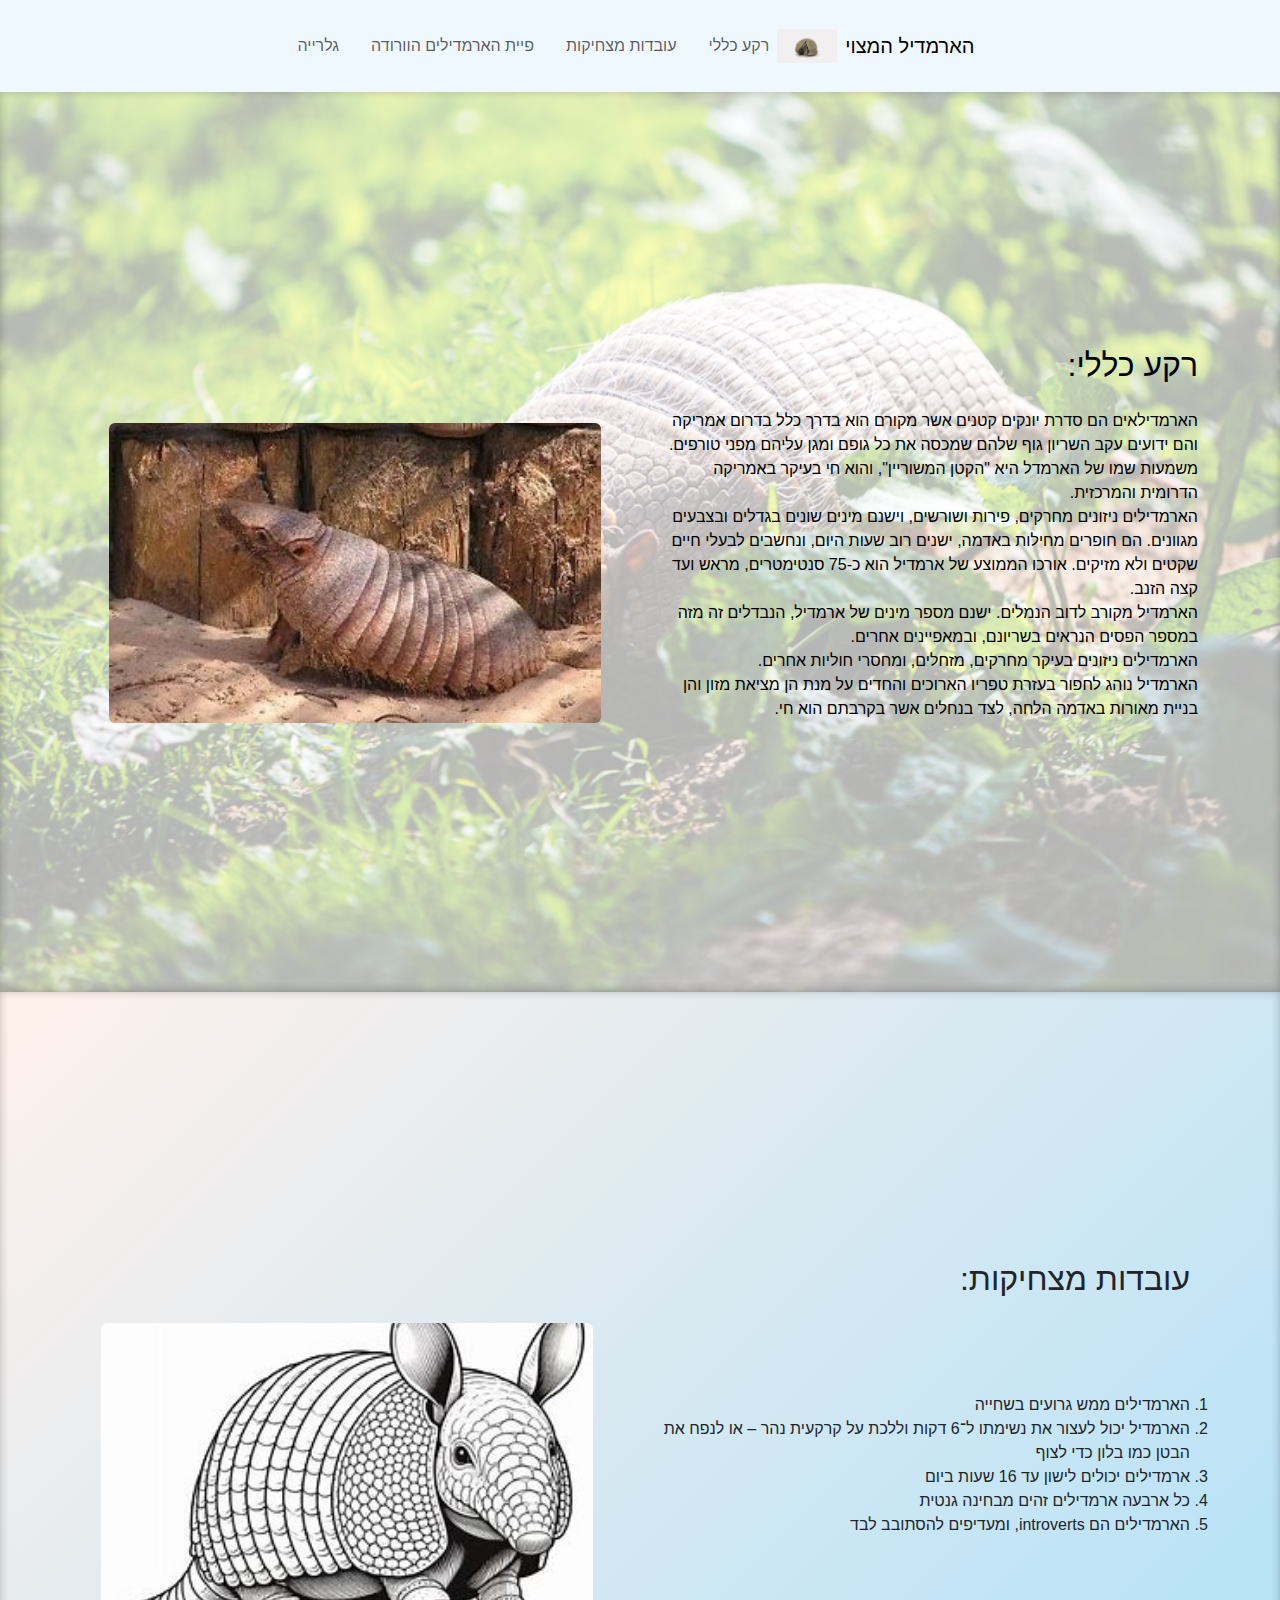
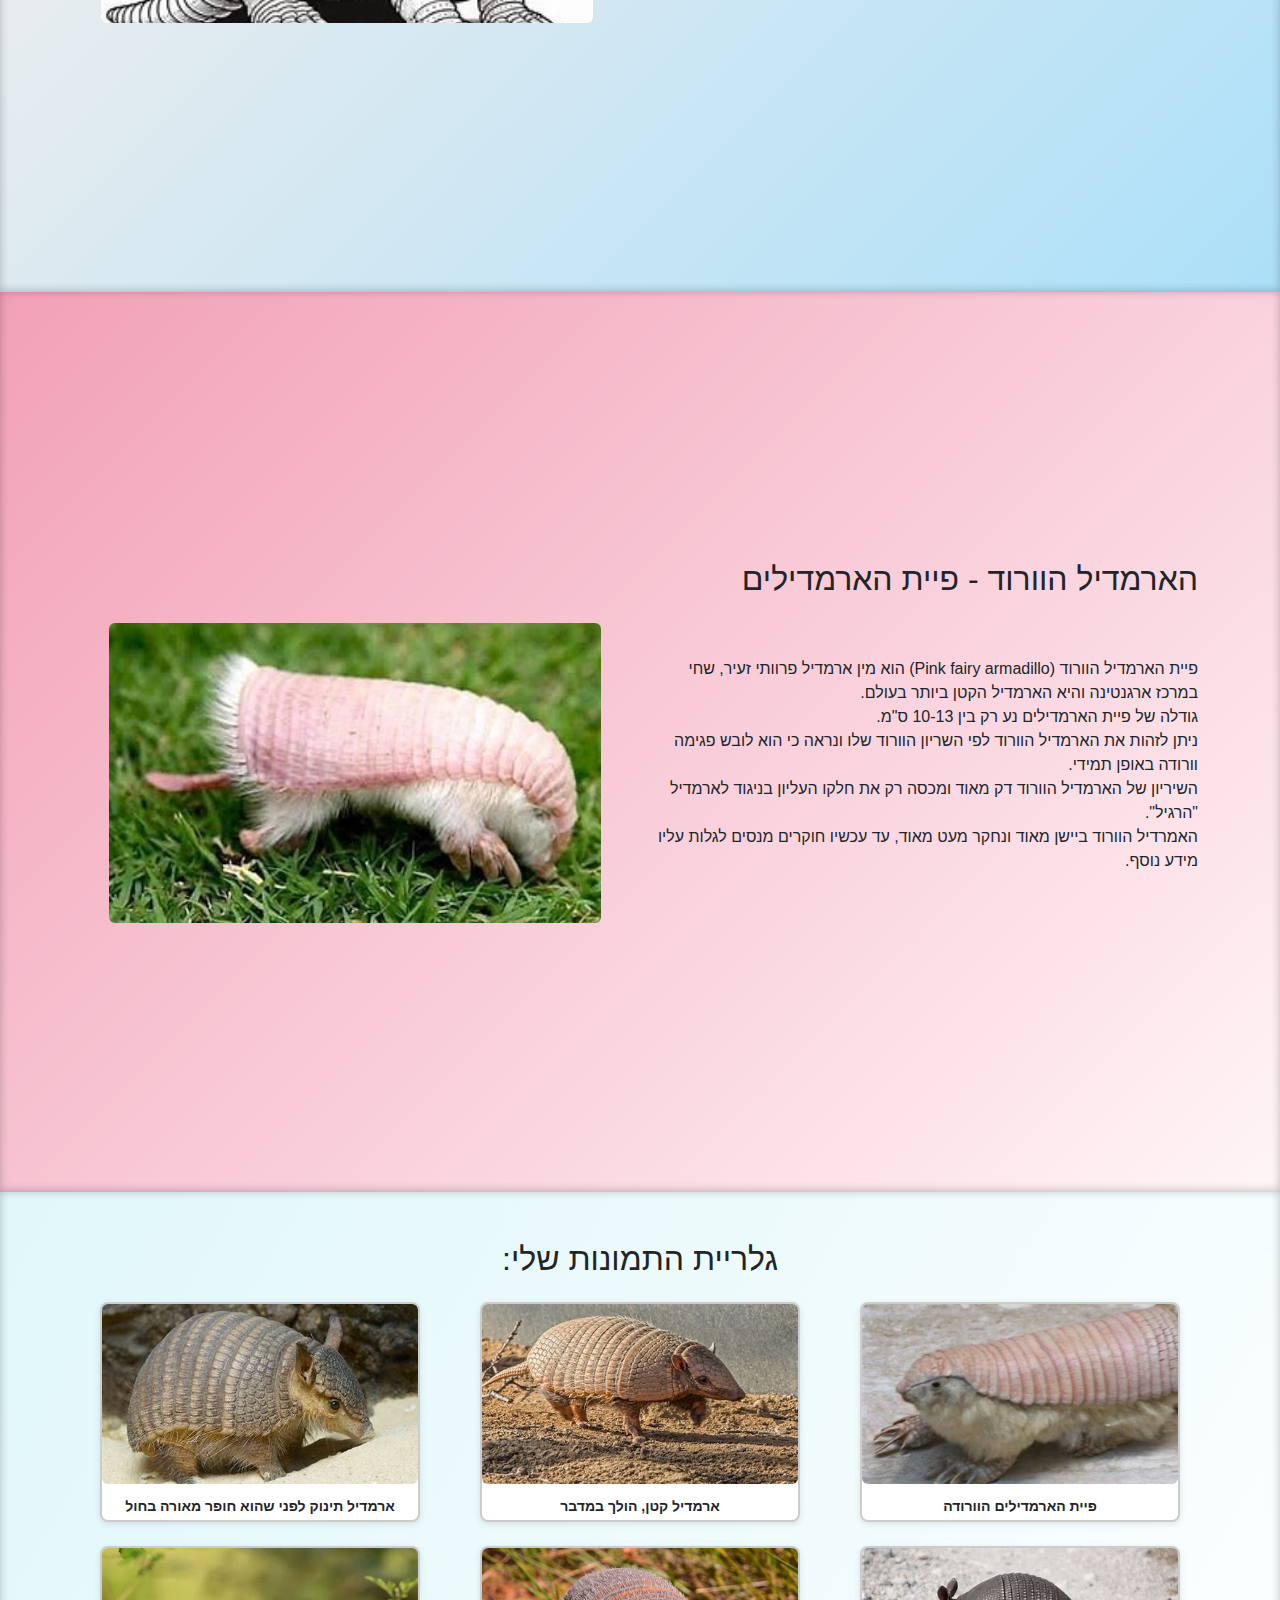
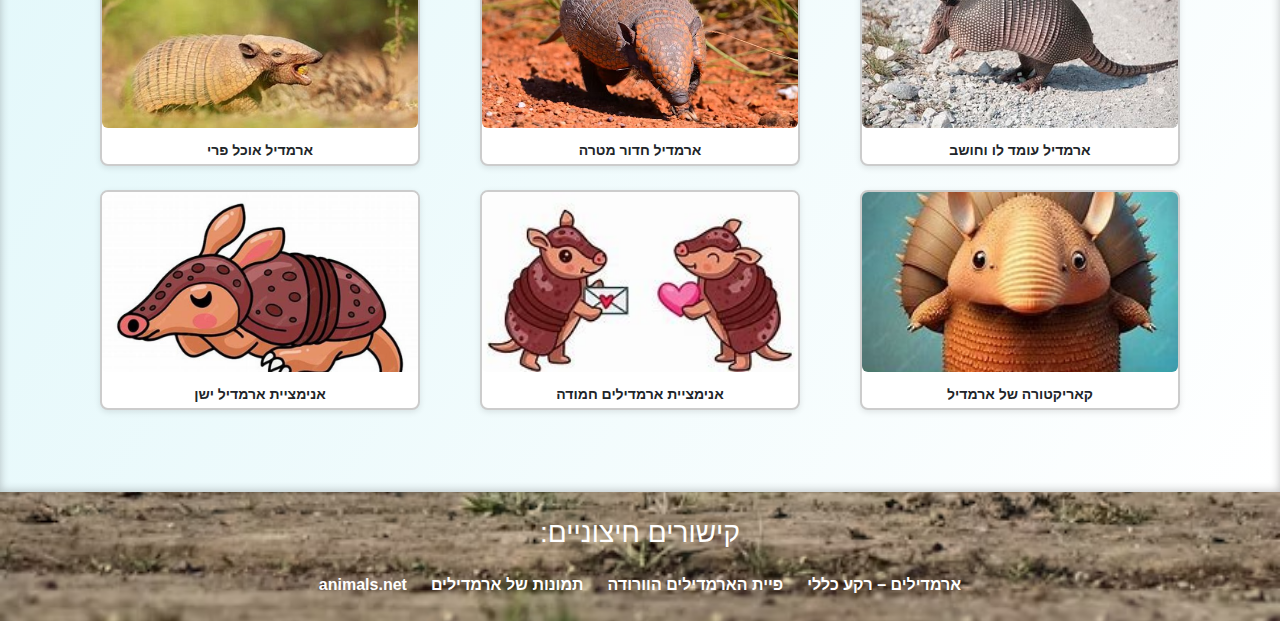
<file: Index.html>
<!DOCTYPE html>
<html dir="rtl" lang="he">

<head>
    <meta charset="UTF-8">
    <meta name="viewport" content="width=device-width, initial-scale=1">
    <title>The Armadillo</title>
    <link href="https://cdn.jsdelivr.net/npm/bootstrap@5.3.0/dist/css/bootstrap.min.css" rel="stylesheet">
    <script src="https://cdn.jsdelivr.net/npm/bootstrap@5.3.0/dist/js/bootstrap.bundle.min.js"></script>
    <link rel="stylesheet" href="style.css">
</head>

<body>
    <header id="main-header">
        <nav class="navbar navbar-expand-lg navbar-light">
            <div class="container-fluid d-flex justify-content-between align-items-center">
                <button class="navbar-toggler order-1" type="button" data-bs-toggle="collapse"
                    data-bs-target="#main-navbar" aria-controls="main-navbar" aria-expanded="false"
                    aria-label="Toggle navigation">
                    <span class="navbar-toggler-icon"></span>
                </button>
                <div class="navbar-brand d-flex align-items-center gap-2 order-0">
                    <h1 class="h5 m-0">הארמדיל המצוי</h1>
                    <img src="imgs/גיף של ארמדיל מתגלגל.gif" alt="dancing-armadillo" class="dancing-armadillo"
                        width="40">
                </div>
                <div class="collapse navbar-collapse justify-content-end mt-3 mt-lg-0 order-2" id="main-navbar">
                    <ul class="navbar-nav gap-3 flex-column flex-md-row justify-content-between">
                        <li class="nav-item">
                            <a class="nav-link" href="#about">רקע כללי</a>
                        </li>
                        <li class="nav-item">
                            <a class="nav-link" href="#fun-facts">עובדות מצחיקות</a>
                        </li>
                        <li class="nav-item">
                            <a class="nav-link" href="#the-pink-armadillo">פיית הארמדילים הוורודה</a>
                        </li>
                        <li class="nav-item">
                            <a class="nav-link" href="#gallery">גלרייה</a>
                        </li>
                    </ul>
                </div>

            </div>
        </nav>
    </header>

    <section id="about" class="py-5">
        <div class="container">
            <h2 class="mb-4">רקע כללי:</h2>
            <div class="row align-items-center flex-row">
                <div class="col-12 col-lg-6">
                    <p>
                        הארמדילאים הם סדרת יונקים קטנים אשר מקורם הוא בדרך כלל בדרום אמריקה והם ידועים עקב השריון גוף
                        שלהם שמכסה את כל גופם ומגן עליהם מפני טורפים.<br>
                        משמעות שמו של הארמדל היא "הקטן המשוריין", והוא חי בעיקר באמריקה הדרומית והמרכזית.<br>
                        הארמדילים ניזונים מחרקים, פירות ושורשים, וישנם מינים שונים בגדלים ובצבעים מגוונים.
                        הם חופרים מחילות באדמה, ישנים רוב שעות היום, ונחשבים לבעלי חיים שקטים ולא מזיקים.
                        אורכו הממוצע של ארמדיל הוא כ-75 סנטימטרים, מראש ועד קצה הזנב.<br>
                        הארמדיל מקורב לדוב הנמלים. ישנם מספר מינים של ארמדיל, הנבדלים זה מזה במספר הפסים הנראים בשריונם,
                        ובמאפיינים אחרים.<br>
                        הארמדילים ניזונים בעיקר מחרקים, מזחלים, ומחסרי חוליות אחרים.<br>
                        הארמדיל נוהג לחפור בעזרת טפריו הארוכים והחדים על מנת הן מציאת מזון והן בניית מאורות באדמה הלחה,
                        לצד בנחלים אשר בקרבתם הוא חי.<br>
                    </p>
                </div>
                <div class="col-12 col-lg-6 d-flex justify-content-center">
                    <img src="imgs/ארמדיל סקרן.jpg" alt="ארמדיל סקרן" class="imgs img-fluid rounded">
                </div>
            </div>
        </div>
    </section>

    <section id="fun-facts" class="py-5">
        <div class="container">
            <h2 class="mb-4 text-end">עובדות מצחיקות:</h2>
            <div class="row align-items-center">
                <div class="col-12 col-lg-6 text-end" id="fun-facts-list">
                    <ol>
                        <li>הארמדילים ממש גרועים בשחייה</li>
                        <li>הארמדיל יכול לעצור את נשימתו ל־6 דקות וללכת על קרקעית נהר – או לנפח את הבטן כמו בלון כדי
                            לצוף</li>
                        <li>ארמדילים יכולים לישון עד 16 שעות ביום</li>
                        <li>כל ארבעה ארמדילים זהים מבחינה גנטית</li>
                        <li>הארמדילים הם introverts, ומעדיפים להסתובב לבד</li>
                    </ol>
                </div>

                <div class="col-12 col-lg-6 d-flex justify-content-center">
                    <img src="imgs/ארמדיל חמוד מצויר 2.jpg" alt="ארמדיל מצויר חמוד" class="imgs img-fluid rounded">
                </div>
            </div>
        </div>
    </section>

    <section id="the-pink-armadillo" class="py-5">
        <div class="container">
            <h2 class="mb-4">הארמדיל הוורוד - פיית הארמדילים</h2>
            <div class="row align-items-center flex-row">
                <div class="col-12 col-lg-6">
                    <p>
                        פיית הארמדיל הוורוד (Pink fairy armadillo) הוא מין ארמדיל פרוותי זעיר, שחי במרכז ארגנטינה והיא
                        הארמדיל הקטן ביותר בעולם.<br>
                        גודלה של פיית הארמדילים נע רק בין 10-13 ס"מ.<br>
                        ניתן לזהות את הארמדיל הוורוד לפי השריון הוורוד שלו ונראה כי הוא לובש פגימה וורודה באופן
                        תמידי.<br>
                        השיריון של הארמדיל הוורוד דק מאוד ומכסה רק את חלקו העליון בניגוד לארמדיל "הרגיל".<br>
                        האמרדיל הוורוד ביישן מאוד ונחקר מעט מאוד, עד עכשיו חוקרים מנסים לגלות עליו מידע נוסף.
                    </p>
                </div>
                <div class="col-12 col-lg-6 d-flex justify-content-center">
                    <img src="imgs/פיית הארמדילים הוורודה.jpg" alt="mini pink armadillo" class="imgs img-fluid rounded">
                </div>
            </div>
        </div>
    </section>

    <section id="gallery" class="py-5">
        <div class="container text-center">
            <h2 class="mb-4">גלריית התמונות שלי:</h2>
            <div class="row g-4">
                <div class="col-12 col-md-4">
                    <div class="img-card">
                        <img src="imgs/ארמדיל וורוד חמוד.jpg" class="img-fluid rounded" alt="ארמדיל קטן וורוד">
                        <p class="mt-2">פיית הארמדילים הוורודה</p>
                    </div>
                </div>

                <div class="col-12 col-md-4">
                    <div class="img-card">
                        <img src="imgs/ארמדיל במדבר.jpg" class="img-fluid rounded" alt="ארמדיל במדבר">
                        <p class="mt-2">ארמדיל קטן, הולך במדבר</p>
                    </div>
                </div>

                <div class="col-12 col-md-4">
                    <div class="img-card">
                        <img src="imgs/ארמדיל קטן מחפש.jpg" class="img-fluid rounded" alt="ארמדיל בטבע">
                        <p class="mt-2">ארמדיל תינוק לפני שהוא חופר מאורה בחול</p>
                    </div>
                </div>

                <div class="col-12 col-md-4">
                    <div class="img-card">
                        <img src="imgs/ארמדיל חמוד עומד.jpg" class="img-fluid rounded" alt="ארמדיל חמוד">
                        <p class="mt-2">ארמדיל עומד לו וחושב</p>
                    </div>
                </div>

                <div class="col-12 col-md-4">
                    <div class="img-card">
                        <img src="imgs/ארמדיל בחול.jpg" class="img-fluid rounded" alt="ארמדיל תינוק">
                        <p class="mt-2">ארמדיל חדור מטרה</p>
                    </div>
                </div>

                <div class="col-12 col-md-4">
                    <div class="img-card">
                        <img src="imgs/ארמדיל אוכל.jpg" class="img-fluid rounded" alt="ארמדיל אוכל">
                        <p class="mt-2">ארמדיל אוכל פרי</p>
                    </div>
                </div>

                <div class="col-12 col-md-4">
                    <div class="img-card">
                        <img src="imgs/קריקטורה של ארמדיל.jpg" class="img-fluid rounded" alt="ציור של ארמדיל">
                        <p class="mt-2">קאריקטורה של ארמדיל</p>
                    </div>
                </div>

                <div class="col-12 col-md-4">
                    <div class="img-card">
                        <img src="imgs/אנימציית-ארמדיל.jpg" class="img-fluid rounded" alt="ארמדיל מצויר">
                        <p class="mt-2">אנימציית ארמדילים חמודה</p>
                    </div>
                </div>

                <div class="col-12 col-md-4">
                    <div class="img-card">
                        <img src="imgs/ארמדיל ישן.jpg" class="img-fluid rounded" alt="ארמדיל מצויר">
                        <p class="mt-2">אנימציית ארמדיל ישן</p>
                    </div>
                </div>

            </div>
        </div>
    </section>

    <footer class="footer-nav text-white py-4">
        <nav class="container text-center">
            <h3 class="mb-4">קישורים חיצוניים:</h3>
            <ul class="list-unstyled d-flex flex-wrap justify-content-center gap-4 m-0">
                <li><a href="https://he.wikipedia.org/wiki/ארמדילאים" class="text-white text-decoration-none"
                        target="_blank">ארמדילים – רקע כללי</a></li>
                <li><a href="https://www.eureka.org.il/item/43609/מהי-פיית-הארמדיל-הוורודה"
                        class="text-white text-decoration-none" target="_blank">פיית הארמדילים הוורודה</a></li>
                <li><a href="https://unsplash.com/s/photos/armadillo" class="text-white text-decoration-none"
                        target="_blank">תמונות של ארמדילים</a></li>
                <li><a href="https://animals.net/armadillo/" class="text-white text-decoration-none"
                        target="_blank">animals.net</a></li>
            </ul>
        </nav>
    </footer>
</file>
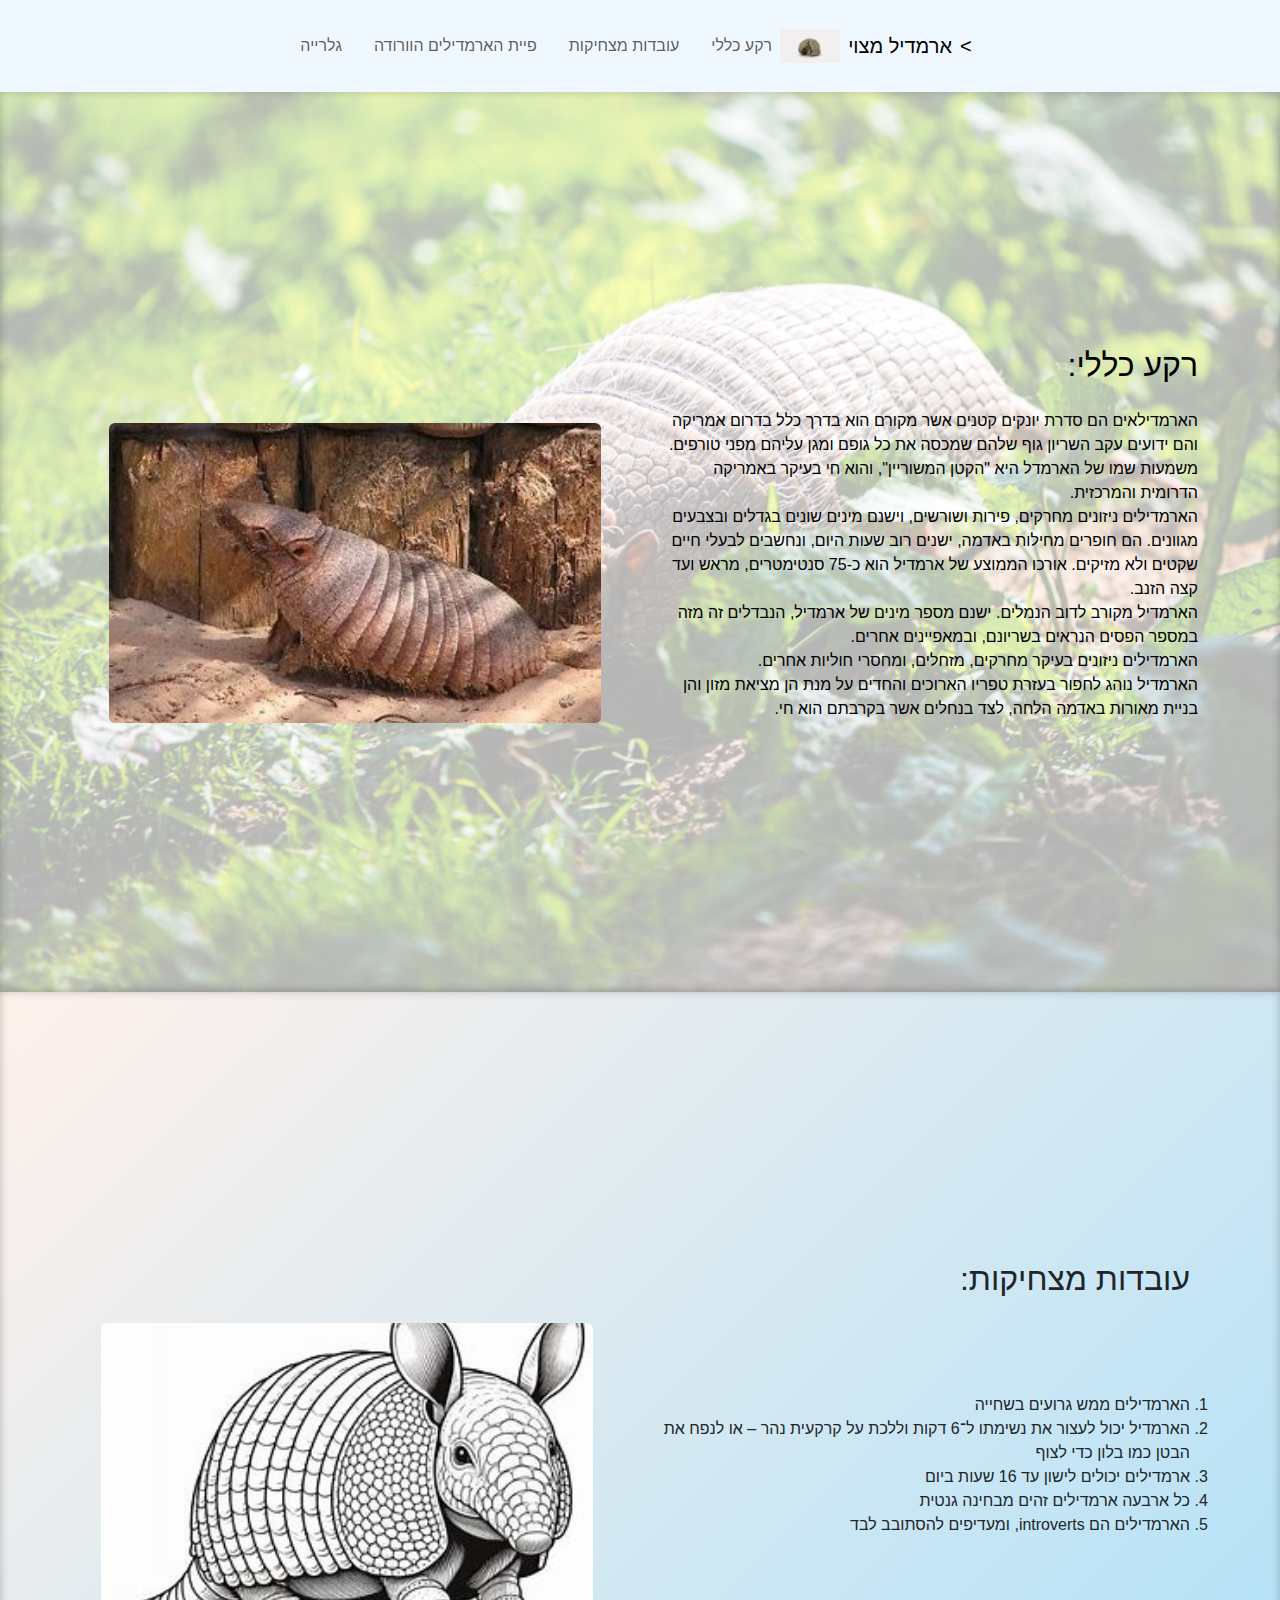
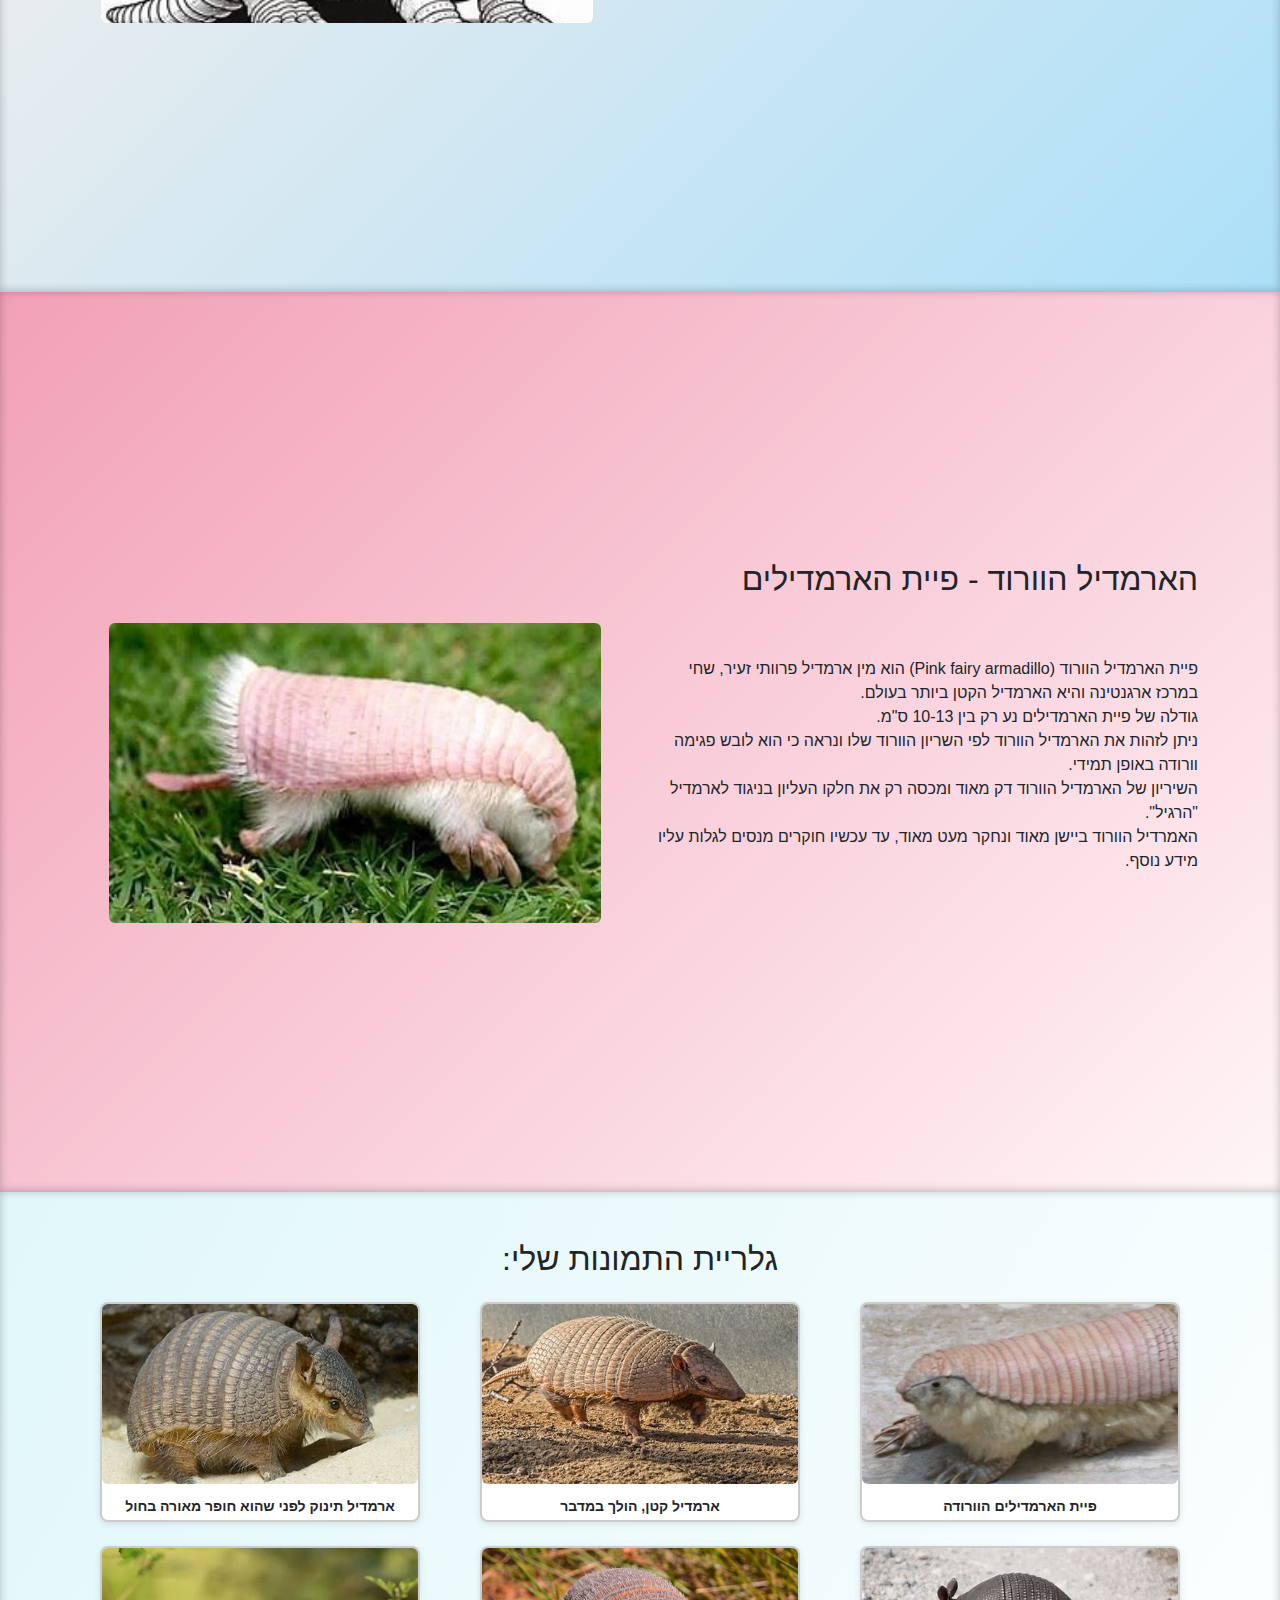
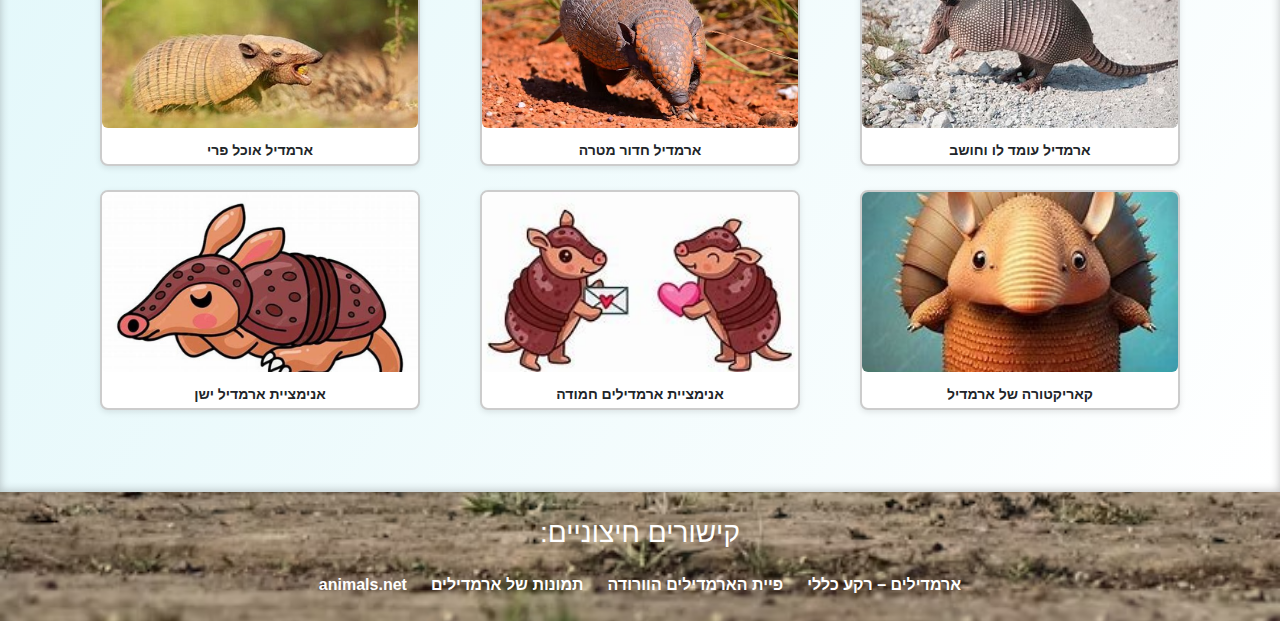
<file: thearmadilo.html>
<!DOCTYPE html>
<html dir="rtl" lang="he">

<head>
    <meta charset="UTF-8">
    <meta name="viewport" content="width=device-width, initial-scale=1">
    <title>The Armadillo</title>
    <link href="https://cdn.jsdelivr.net/npm/bootstrap@5.3.0/dist/css/bootstrap.min.css" rel="stylesheet">
    <script src="https://cdn.jsdelivr.net/npm/bootstrap@5.3.0/dist/js/bootstrap.bundle.min.js"></script>
    <link rel="stylesheet" href="style.css">
</head>

<body>
    <header id="main-header">
        <nav class="navbar navbar-expand-lg navbar-light">
            <div class="container-fluid d-flex justify-content-between align-items-center">
                <button class="navbar-toggler order-1" type="button" data-bs-toggle="collapse"
                    data-bs-target="#main-navbar" aria-controls="main-navbar" aria-expanded="false"
                    aria-label="Toggle navigation">
                    <span class="navbar-toggler-icon"></span>
                </button>
                <div class="navbar-brand d-flex align-items-center gap-2 order-0">>
                    <h1 class="h5 m-0">ארמדיל מצוי</h1>
                    <img src="imgs/גיף של ארמדיל מתגלגל.gif" alt="dancing-armadillo" class="dancing-armadillo"
                        width="40">
                </div>
                <div class="collapse navbar-collapse justify-content-end mt-3 mt-lg-0 order-2" id="main-navbar">
                    <ul class="navbar-nav gap-3 flex-column flex-md-row justify-content-between">
                        <li class="nav-item">
                            <a class="nav-link" href="#about">רקע כללי</a>
                        </li>
                        <li class="nav-item">
                            <a class="nav-link" href="#fun-facts">עובדות מצחיקות</a>
                        </li>
                        <li class="nav-item">
                            <a class="nav-link" href="#the-pink-armadillo">פיית הארמדילים הוורודה</a>
                        </li>
                        <li class="nav-item">
                            <a class="nav-link" href="#gallery">גלרייה</a>
                        </li>
                    </ul>
                </div>

            </div>
        </nav>
    </header>

    <section id="about" class="py-5">
        <div class="container">
            <h2 class="mb-4">רקע כללי:</h2>
            <div class="row align-items-center flex-row">
                <div class="col-12 col-lg-6">
                    <p>
                        הארמדילאים הם סדרת יונקים קטנים אשר מקורם הוא בדרך כלל בדרום אמריקה והם ידועים עקב השריון גוף
                        שלהם שמכסה את כל גופם ומגן עליהם מפני טורפים.<br>
                        משמעות שמו של הארמדל היא "הקטן המשוריין", והוא חי בעיקר באמריקה הדרומית והמרכזית.<br>
                        הארמדילים ניזונים מחרקים, פירות ושורשים, וישנם מינים שונים בגדלים ובצבעים מגוונים.
                        הם חופרים מחילות באדמה, ישנים רוב שעות היום, ונחשבים לבעלי חיים שקטים ולא מזיקים.
                        אורכו הממוצע של ארמדיל הוא כ-75 סנטימטרים, מראש ועד קצה הזנב.<br>
                        הארמדיל מקורב לדוב הנמלים. ישנם מספר מינים של ארמדיל, הנבדלים זה מזה במספר הפסים הנראים בשריונם,
                        ובמאפיינים אחרים.<br>
                        הארמדילים ניזונים בעיקר מחרקים, מזחלים, ומחסרי חוליות אחרים.<br>
                        הארמדיל נוהג לחפור בעזרת טפריו הארוכים והחדים על מנת הן מציאת מזון והן בניית מאורות באדמה הלחה,
                        לצד בנחלים אשר בקרבתם הוא חי.<br>
                    </p>
                </div>
                <div class="col-12 col-lg-6 d-flex justify-content-center">
                    <img src="imgs/ארמדיל סקרן.jpg" alt="ארמדיל סקרן" class="imgs img-fluid rounded">
                </div>
            </div>
        </div>
    </section>

    <section id="fun-facts" class="py-5">
        <div class="container">
            <h2 class="mb-4 text-end">עובדות מצחיקות:</h2>
            <div class="row align-items-center">
                <div class="col-12 col-lg-6 text-end" id="fun-facts-list">
                    <ol>
                        <li>הארמדילים ממש גרועים בשחייה</li>
                        <li>הארמדיל יכול לעצור את נשימתו ל־6 דקות וללכת על קרקעית נהר – או לנפח את הבטן כמו בלון כדי
                            לצוף</li>
                        <li>ארמדילים יכולים לישון עד 16 שעות ביום</li>
                        <li>כל ארבעה ארמדילים זהים מבחינה גנטית</li>
                        <li>הארמדילים הם introverts, ומעדיפים להסתובב לבד</li>
                    </ol>
                </div>

                <div class="col-12 col-lg-6 d-flex justify-content-center">
                    <img src="imgs/ארמדיל חמוד מצויר 2.jpg" alt="ארמדיל מצויר חמוד" class="imgs img-fluid rounded">
                </div>
            </div>
        </div>
    </section>

    <section id="the-pink-armadillo" class="py-5">
        <div class="container">
            <h2 class="mb-4">הארמדיל הוורוד - פיית הארמדילים</h2>
            <div class="row align-items-center flex-row">
                <div class="col-12 col-lg-6">
                    <p>
                        פיית הארמדיל הוורוד (Pink fairy armadillo) הוא מין ארמדיל פרוותי זעיר, שחי במרכז ארגנטינה והיא
                        הארמדיל הקטן ביותר בעולם.<br>
                        גודלה של פיית הארמדילים נע רק בין 10-13 ס"מ.<br>
                        ניתן לזהות את הארמדיל הוורוד לפי השריון הוורוד שלו ונראה כי הוא לובש פגימה וורודה באופן
                        תמידי.<br>
                        השיריון של הארמדיל הוורוד דק מאוד ומכסה רק את חלקו העליון בניגוד לארמדיל "הרגיל".<br>
                        האמרדיל הוורוד ביישן מאוד ונחקר מעט מאוד, עד עכשיו חוקרים מנסים לגלות עליו מידע נוסף.
                    </p>
                </div>
                <div class="col-12 col-lg-6 d-flex justify-content-center">
                    <img src="imgs/פיית הארמדילים הוורודה.jpg" alt="mini pink armadillo" class="imgs img-fluid rounded">
                </div>
            </div>
        </div>
    </section>

    <section id="gallery" class="py-5">
        <div class="container text-center">
            <h2 class="mb-4">גלריית התמונות שלי:</h2>
            <div class="row g-4">
                <div class="col-12 col-md-4">
                    <div class="img-card">
                        <img src="imgs/ארמדיל וורוד חמוד.jpg" class="img-fluid rounded" alt="ארמדיל קטן וורוד">
                        <p class="mt-2">פיית הארמדילים הוורודה</p>
                    </div>
                </div>

                <div class="col-12 col-md-4">
                    <div class="img-card">
                        <img src="imgs/ארמדיל במדבר.jpg" class="img-fluid rounded" alt="ארמדיל במדבר">
                        <p class="mt-2">ארמדיל קטן, הולך במדבר</p>
                    </div>
                </div>

                <div class="col-12 col-md-4">
                    <div class="img-card">
                        <img src="imgs/ארמדיל קטן מחפש.jpg" class="img-fluid rounded" alt="ארמדיל בטבע">
                        <p class="mt-2">ארמדיל תינוק לפני שהוא חופר מאורה בחול</p>
                    </div>
                </div>

                <div class="col-12 col-md-4">
                    <div class="img-card">
                        <img src="imgs/ארמדיל חמוד עומד.jpg" class="img-fluid rounded" alt="ארמדיל חמוד">
                        <p class="mt-2">ארמדיל עומד לו וחושב</p>
                    </div>
                </div>

                <div class="col-12 col-md-4">
                    <div class="img-card">
                        <img src="imgs/ארמדיל בחול.jpg" class="img-fluid rounded" alt="ארמדיל תינוק">
                        <p class="mt-2">ארמדיל חדור מטרה</p>
                    </div>
                </div>

                <div class="col-12 col-md-4">
                    <div class="img-card">
                        <img src="imgs/ארמדיל אוכל.jpg" class="img-fluid rounded" alt="ארמדיל אוכל">
                        <p class="mt-2">ארמדיל אוכל פרי</p>
                    </div>
                </div>

                <div class="col-12 col-md-4">
                    <div class="img-card">
                        <img src="imgs/קריקטורה של ארמדיל.jpg" class="img-fluid rounded" alt="ציור של ארמדיל">
                        <p class="mt-2">קאריקטורה של ארמדיל</p>
                    </div>
                </div>

                <div class="col-12 col-md-4">
                    <div class="img-card">
                        <img src="imgs/אנימציית-ארמדיל.jpg" class="img-fluid rounded" alt="ארמדיל מצויר">
                        <p class="mt-2">אנימציית ארמדילים חמודה</p>
                    </div>
                </div>

                <div class="col-12 col-md-4">
                    <div class="img-card">
                        <img src="imgs/ארמדיל ישן.jpg" class="img-fluid rounded" alt="ארמדיל מצויר">
                        <p class="mt-2">אנימציית ארמדיל ישן</p>
                    </div>
                </div>

            </div>
        </div>
    </section>

    <footer class="footer-nav text-white py-4">
        <nav class="container text-center">
            <h3 class="mb-4">קישורים חיצוניים:</h3>
            <ul class="list-unstyled d-flex flex-wrap justify-content-center gap-4 m-0">
                <li><a href="https://he.wikipedia.org/wiki/ארמדילאים" class="text-white text-decoration-none"
                        target="_blank">ארמדילים – רקע כללי</a></li>
                <li><a href="https://www.eureka.org.il/item/43609/מהי-פיית-הארמדיל-הוורודה"
                        class="text-white text-decoration-none" target="_blank">פיית הארמדילים הוורודה</a></li>
                <li><a href="https://unsplash.com/s/photos/armadillo" class="text-white text-decoration-none"
                        target="_blank">תמונות של ארמדילים</a></li>
                <li><a href="https://animals.net/armadillo/" class="text-white text-decoration-none"
                        target="_blank">animals.net</a></li>
            </ul>
        </nav>
    </footer>
</file>
<file: style.css>
* {
    scroll-behavior: smooth;
    margin: 0; 
    padding: 0; 
    box-sizing: border-box;
}
  
  body {
    display: flex; 
    flex-direction: column; 
    align-items: center; 
    background-color: aliceblue;
    font-family: sans-serif; 
    overflow-x: hidden; 
}
  
  header {
    padding: 1rem; 
  }
  
  a {
    color: black; 
    text-decoration: none; 
    transition: color 0.3s;
  }
  
  a:hover {
    color: #ccc; 
  }
  
  .navbar-brand {
    display: flex; 
    align-items: center; 
    gap: 0.5rem; 
  }
  
  .navbar-nav {
    display: flex; 
    flex-direction: row; 
    gap: 1rem; 
  }

  section {
    min-height: 100vh; 
    padding: 1rem; 
    display: flex; 
    align-items: center; 
    width: 100%; 
    box-shadow: inset 0 -1px 10px rgba(0, 0, 0, 0.244); 
  }
  
  #about {
    background-image: url("imgs/background-picture.avif"); 
    background-color: rgba(255, 255, 255, 0.7);  
    background-size: cover; 
    background-repeat: no-repeat;
    background-position: center;
    background-blend-mode: lighten; 
    color: #000; 
    text-align: right; 
  }
  
  #fun-facts {
    background: linear-gradient(135deg, #fff1eb, #ace0f9); 
    padding-right: 2rem; 
  }
  
  #the-pink-armadillo {
    background: linear-gradient(135deg, #f2a0b7, #fff5f7); 
  }
  
  #gallery {
    background: linear-gradient(120deg, #e0f7fa, #ffffff); 
  }
  
  .about-info {
    display: flex;
    flex-direction: column;
    font-size: 0.9rem; 
    font-weight: 600; 
    padding: 0 1rem;
  }
  
  .hero-info,
  .fun-info,
  .pink-info {
    display: flex;
    flex-direction: row-reverse; 
    gap: 1rem;
    justify-content: center;
    align-items: center;
  }
  
  .imgs {
    width: 90%; 
    height: 300px;
    object-fit: cover; 
    display: block; 
  }
  
  #gallery {
    display: block;
    width: 100%;
  }

  .img-card {
    display: flex;
    flex-direction: column;
    align-items: center;
    text-align: center;
    width: 100%;
    max-width: 320px; 
    border: 2px solid #ccc;
    border-radius: 8px;
    box-shadow: 0 2px 6px rgba(0, 0, 0, 0.1); 
    background-color: white;
    margin: 0 auto; 
  }
  
  .img-card img {
    width: 100%;
    height: 180px;
    object-fit: cover;
    object-position: center;
    display: block;
    border-top-left-radius: 8px;
    border-top-right-radius: 8px;
  }
  
  .img-card:hover {
    background-color: #29454525; 
  }
  
  .img-card p {
    font-size: 14px;
    line-height: 20px;
    text-align: center;
    margin: 0;
    padding: 0.25rem 0.5rem;
    font-weight: 600;
  }

  .main-title {
    display: flex;
    text-align: center;
    justify-content: center;
    color: rgb(68, 47, 47);
    font-weight: bold;
    background-color: rgba(150, 150, 130, 0.71); 
    gap: 1px;
  }
  
  .dancing-armadillo {
    width: 60px;
    height: auto;
  }

  .footer-nav {
    display: flex;
    flex-direction: column;
    background-image: url("imgs/footerimage.avif"); 
    background-size: cover;
    background-position: center;
    padding: 1rem;
    color: #e1e6e8;
    font-weight: bold;
    text-align: right;
    width: 100%;
  }

  .footer-nav a {
    color: #ccd9dc;
    transition: color 0.3s;
  }
  
  .footer-nav a:hover {
    color: white;
  }
  
  ol {
    position: relative;
    display: flex;
    flex-direction: column;
    padding: 0;
    align-self: center;
  }

  ol li {
    overflow-x: visible;
    text-wrap: wrap; 
  }
  
  #fun-facts-list {
    display: flex;
    align-items: center;
  }
</file>
